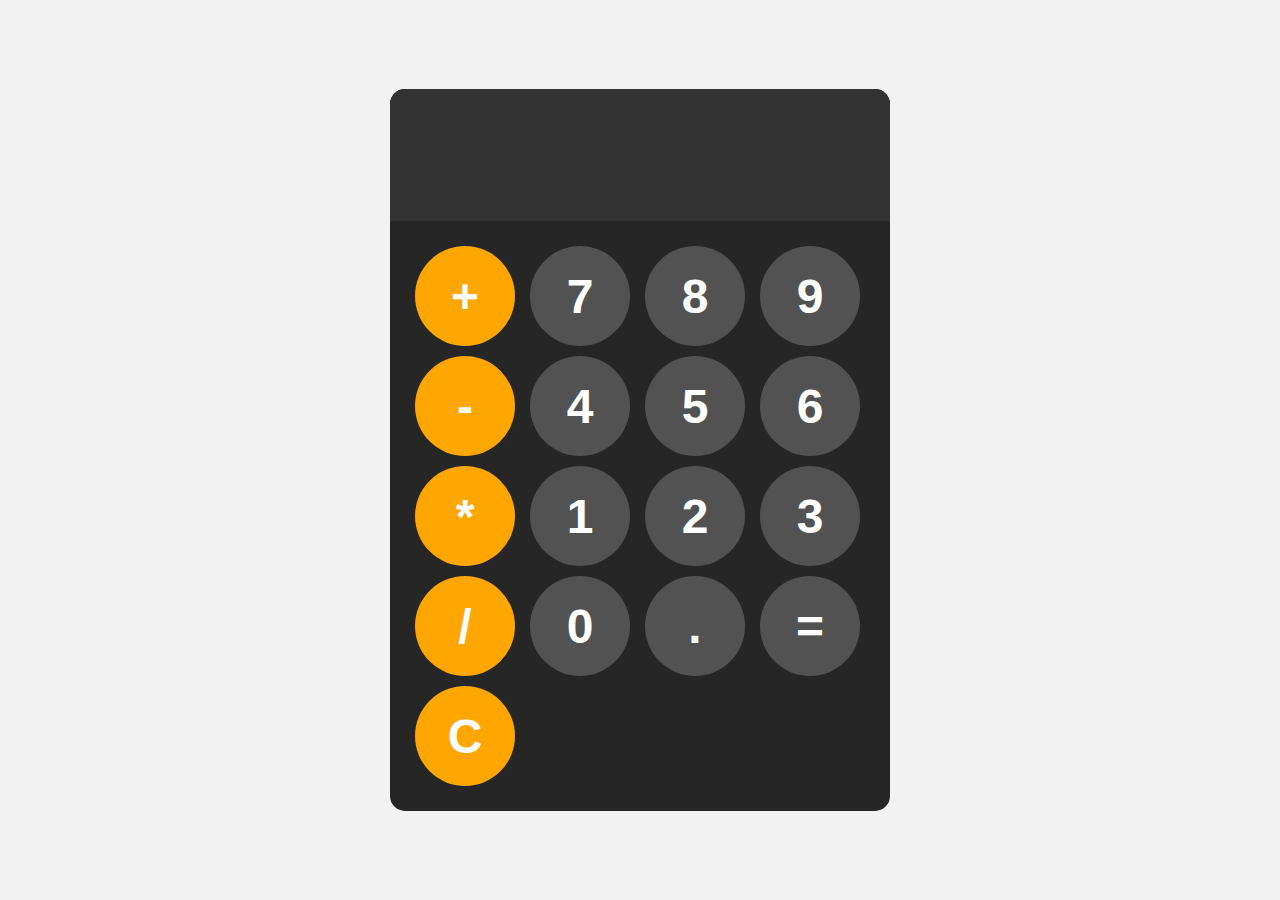
<file: index.html>
<!DOCTYPE html>
<html lang="en">

<head>
    <meta charset="UTF-8">
    <meta name="viewport" content="width=device-width, initial-scale=1.0">
    <title>Calculadora</title>
    <link rel="stylesheet" href="styles.css">
</head>

<body>
    <div class="calculator">
        <input class="display" readonly>
        <div class="keys">
            <button onclick="appendToDisplay('+')" class="operator-button">+</button>
            <button onclick="appendToDisplay('7')">7</button>
            <button onclick="appendToDisplay('8')">8</button>
            <button onclick="appendToDisplay('9')">9</button>
            <button onclick="appendToDisplay('-')" class="operator-button">-</button>
            <button onclick="appendToDisplay('4')">4</button>
            <button onclick="appendToDisplay('5')">5</button>
            <button onclick="appendToDisplay('6')">6</button>
            <button onclick="appendToDisplay('*')" class="operator-button">*</button>
            <button onclick="appendToDisplay('1')">1</button>
            <button onclick="appendToDisplay('2')">2</button>
            <button onclick="appendToDisplay('3')">3</button>
            <button onclick="appendToDisplay('/')"class="operator-button">/</button>
            <button onclick="appendToDisplay('0')">0</button>
            <button onclick="appendToDisplay('.')">.</button>
            <button onclick="calculate('=')">=</button>
            <button onclick="clearDisplay()" class="operator-button">C</button>
        </div>

    </div>
    <script src="script.js"></script>
</body>

</html>
</file>
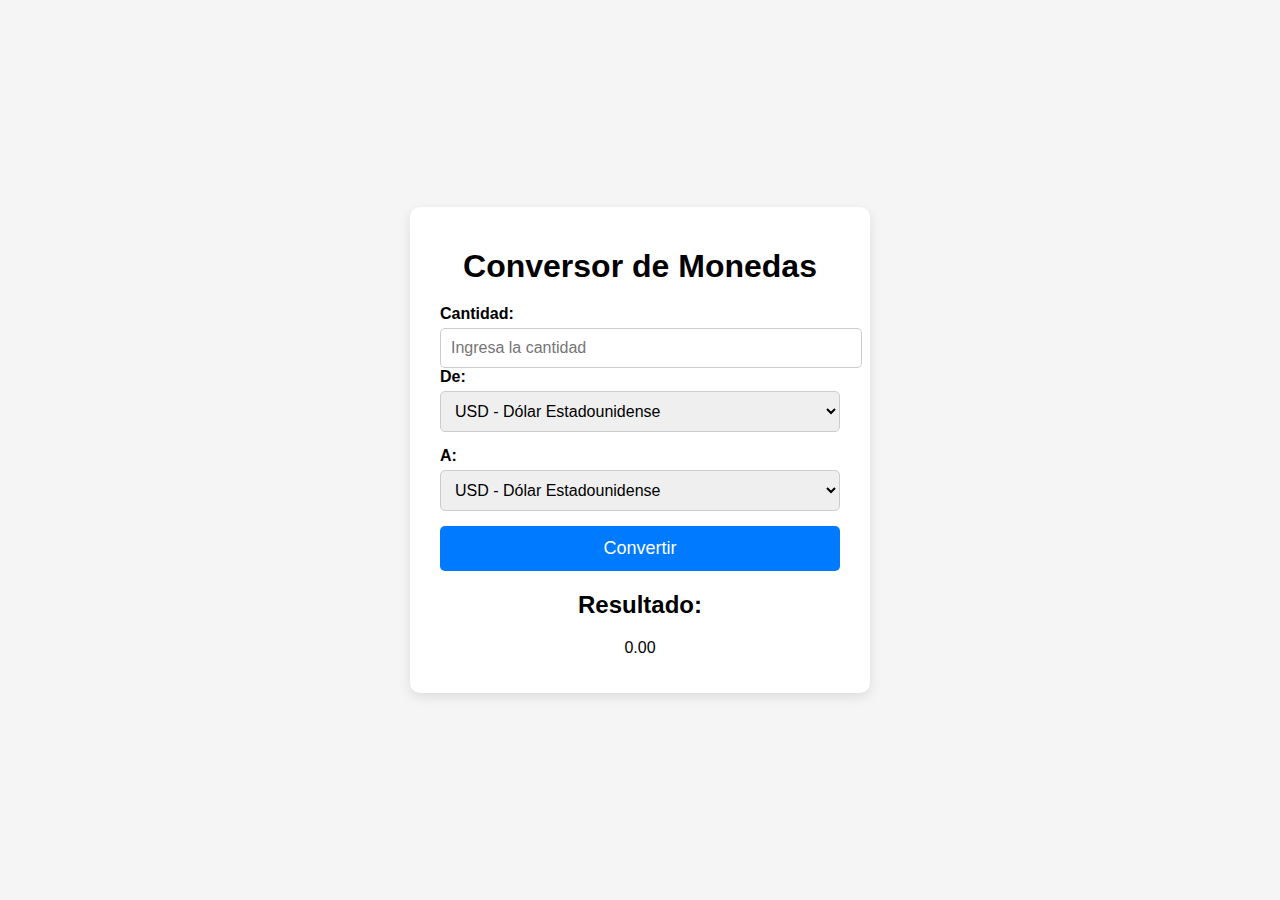
<file: CurrencyConverter/index.html>
<!DOCTYPE html>
<html lang="en">
<head>
    <meta charset="UTF-8">
    <meta name="viewport" content="width=device-width, initial-scale=1.0">
    <title>Conversor de Monedas</title>
    <link rel="stylesheet" href="style.css">
</head>
<body>
    <div class="converter">
        <h1>Conversor de Monedas</h1>
        <div id="input-group">
            <label for="amount">Cantidad:</label>
            <input type="number" id="amount" placeholder="Ingresa la cantidad">
        </div>

        <div class="select-group">
            <label for="from-currency">De:</label>
            <select id="from-currency">
                <option value="USD">USD - Dólar Estadounidense</option>
                <option value="EUR">EUR - Euro</option>
                <option value="GBP">GBP - Libra Esterlina</option>
            </select>
        </div>

        <div class="select-group">
            <label for="to-currency">A:</label>
            <select id="to-currency">
                <option value="USD">USD - Dólar Estadounidense</option>
                <option value="EUR">EUR - Euro</option>
                <option value="GBP">GBP - Libra Esterlina</option>
            </select>
        </div>

        <button onclick="convertir()">Convertir</button>

        <div class="result">
            <h2>Resultado:</h2>
            <p id="conversion-result">0.00</p>
        </div>
    </div>
        <script src="script.js"></script>
</body>
</html>
</file>
<file: styles.css>
body {
    margin: 0;
    display: flex;
    justify-content: center;
    align-items: center;
    background-color: hsl(0, 0%, 95%);
    height: 100vh;
}

.calculator {
    font-family: Arial, Helvetica, sans-serif;
    background-color: hsl(0, 0%, 15%);
    border-radius: 15px;
    max-width: 500px;
    overflow: hidden;
}

.display {
    width: 100%;
    padding: 20px;
    font-size: 5rem;
    text-align: left;
    border: none;
    background-color: hsl(0, 0%, 20%);
    color:white;
}

.keys {
    display: grid;
    grid-template-columns: repeat(4, 1fr);
    gap: 10px;
    padding: 25px;
}


button {
    width: 100px;
    height: 100px;
    border-radius: 50px;
    border: none;
    background-color: #525252;
    color: white;
    font-size: 3rem;
    font-weight: bold;
    cursor: pointer;
}

button:hover {
    background-color: hsl(0, 0%, 40%);
}

button:active {
    background-color: hsl(0, 0%, 50%);
}

.operator-button {
    background-color: hsl(39, 100%, 50%);
}

.operator-button:hover {
    background-color: hsl(39, 100%, 60%);
}

.operator-button:active {
    background-color: hsl(39, 100%, 70%);
}
</file>
<file: CurrencyConverter/style.css>
body {
    font-family: Arial, sans-serif;
    display: flex;
    justify-content: center;
    align-items: center;
    height: 100vh;
    margin: 0;
    background-color: #f5f5f5;
}

.converter {
    background-color: #ffffff;
    padding: 20px 30px;
    border-radius: 10px;
    box-shadow: 0 4px 12px rgba(0, 0, 0, 0.1);
    width: 400px;
}

h1 {
    text-align: center;
    margin-bottom: 20px;
}

.input-group, .select-group {
    margin-bottom: 15px;
}

label {
    display: block;
    margin-bottom: 5px;
    font-weight: bold;
}

input, select {
    width: 100%;
    padding: 10px;
    border: 1px solid #ccc;
    border-radius: 5px;
    font-size: 16px;
}

button {
    width: 100%;
    padding: 12px;
    background-color: #007bff;
    color: #fff;
    border: none;
    border-radius: 5px;
    font-size: 18px;
    cursor: pointer;
}

button:hover {
    background-color: #0056b3;
}

.result {
    margin-top: 20px;
    text-align: center;
}

.conversion-result {
    font-size: 24px;
    font-weight: bold;
    color: #333;
}
</file>
